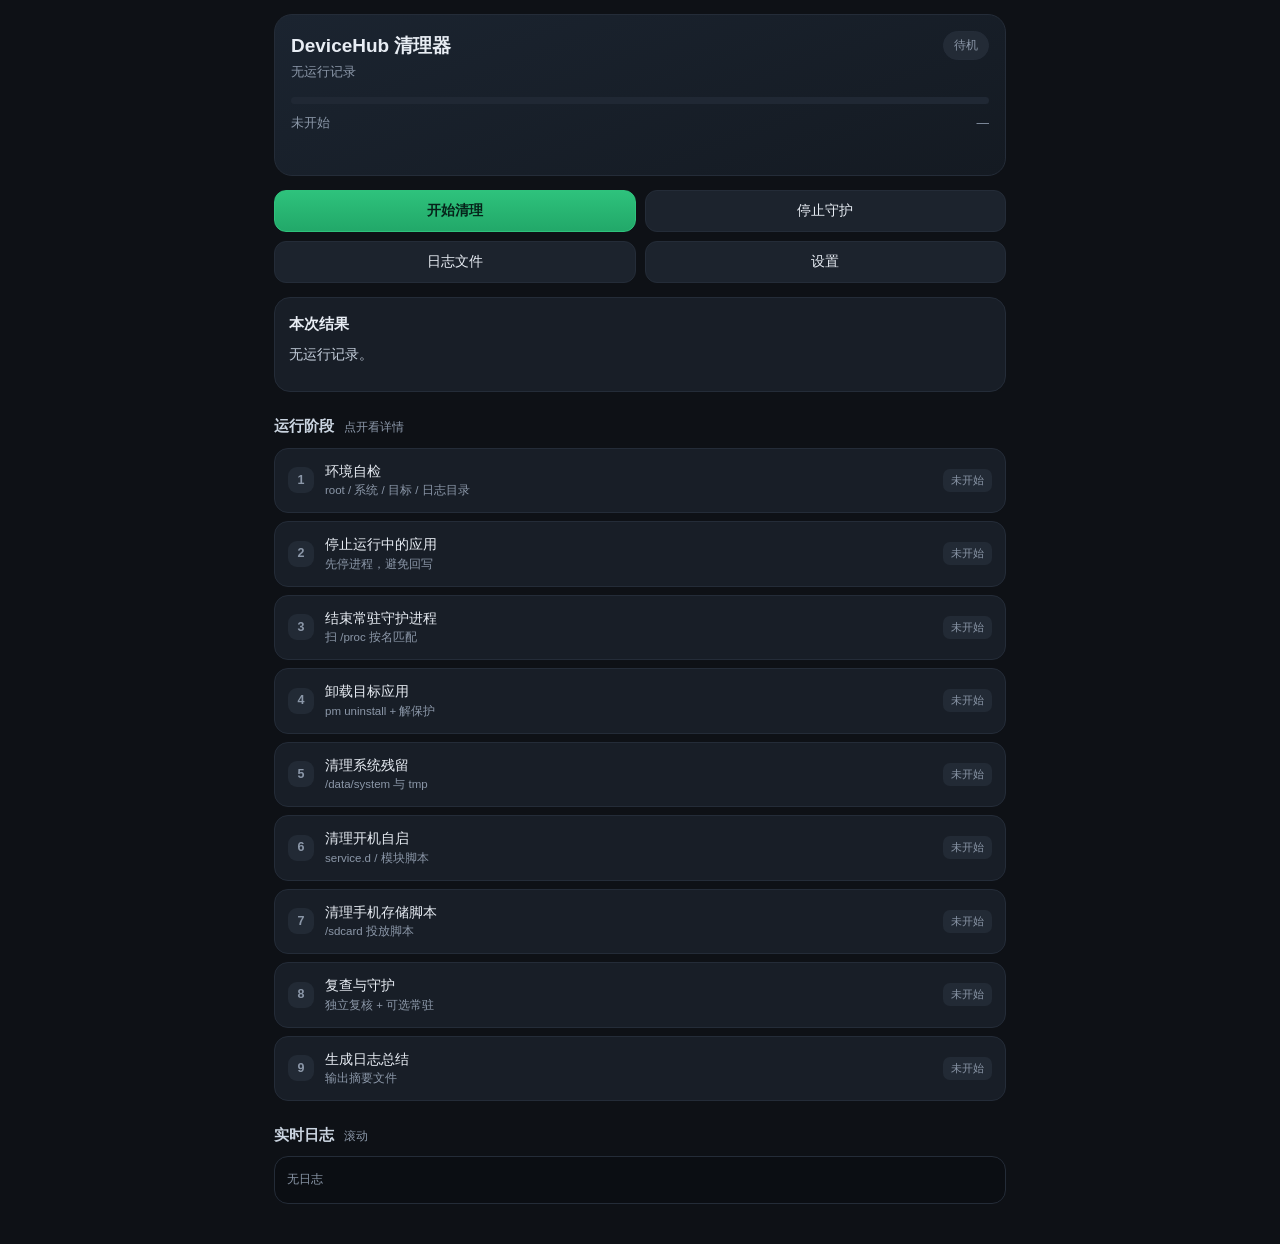
<file: kernelsu-module/webroot/index.html>
<!DOCTYPE html>
<html lang="zh-CN">
<head>
<meta charset="utf-8">
<meta name="viewport" content="width=device-width, initial-scale=1, viewport-fit=cover">
<meta name="theme-color" content="#0e1116">
<title>DeviceHub 清理器</title>
<link rel="stylesheet" href="style.css">
</head>
<body>

<header class="hero">
  <div class="hero-top">
    <div>
      <h1>DeviceHub 清理器</h1>
      <p class="sub" id="modeLine">读取中…</p>
    </div>
    <span class="badge idle" id="stateBadge">待机</span>
  </div>

  <div class="bar"><div class="bar-fill" id="barFill"></div></div>

  <div class="hero-meta">
    <span id="stageLine">尚未开始</span>
    <span id="timeLine">—</span>
  </div>
  <p class="msg" id="msgLine"></p>
</header>

<nav class="actions">
  <button class="btn primary" id="btnRun">开始清理</button>
  <button class="btn" id="btnStop">停止守护</button>
  <button class="btn" id="btnLog">日志文件</button>
  <button class="btn" id="btnCfg">设置</button>
</nav>

<section class="card summary">
  <h2>本次结果</h2>
  <p id="summaryText">无运行记录。</p>
  <div class="chips" id="chips"></div>
</section>

<h2 class="section-title">运行阶段 <small>点开看详情</small></h2>
<section class="stages" id="stages"></section>

<h2 class="section-title">实时日志 <small>滚动</small></h2>
<section class="logbox" id="logBox"><div class="logline muted">无日志</div></section>

<div class="sheet-mask hidden" id="mask"></div>

<section class="sheet hidden" id="cfgSheet">
  <h2>设置</h2>
  <label class="field">
    <span>日志输出目录</span>
    <input type="text" id="cfgLogDir" placeholder="/sdcard/DeviceHub清理日志">
    <em>日志与摘要输出目录，可写即可。</em>
  </label>
  <label class="field">
    <span>只报告不删除</span>
    <input type="checkbox" id="cfgReport">
    <em>只记录，不删除。</em>
  </label>
  <label class="field">
    <span>开机自动清理一次</span>
    <input type="checkbox" id="cfgBoot">
    <em>开机后自动跑一轮。</em>
  </label>
  <label class="field">
    <span>常驻守护</span>
    <input type="checkbox" id="cfgWatch">
    <em>完成后循环复查，发现即清。</em>
  </label>
  <label class="field">
    <span>守护间隔（秒）</span>
    <input type="number" id="cfgInterval" min="3" max="3600">
    <em>建议 6～60s，过短耗电。</em>
  </label>
  <div class="sheet-actions">
    <button class="btn primary" id="btnSaveCfg">保存</button>
    <button class="btn" id="btnCloseCfg">关闭</button>
  </div>
</section>

<section class="sheet hidden" id="logSheet">
  <h2>日志文件</h2>
  <div class="pathbox" id="logPath">—</div>
  <pre class="logfull" id="logFull">读取中…</pre>
  <div class="sheet-actions">
    <button class="btn" id="btnCopyPath">复制路径</button>
    <button class="btn" id="btnCloseLog">关闭</button>
  </div>
</section>

<script src="app.js"></script>
</body>
</html>
</file>
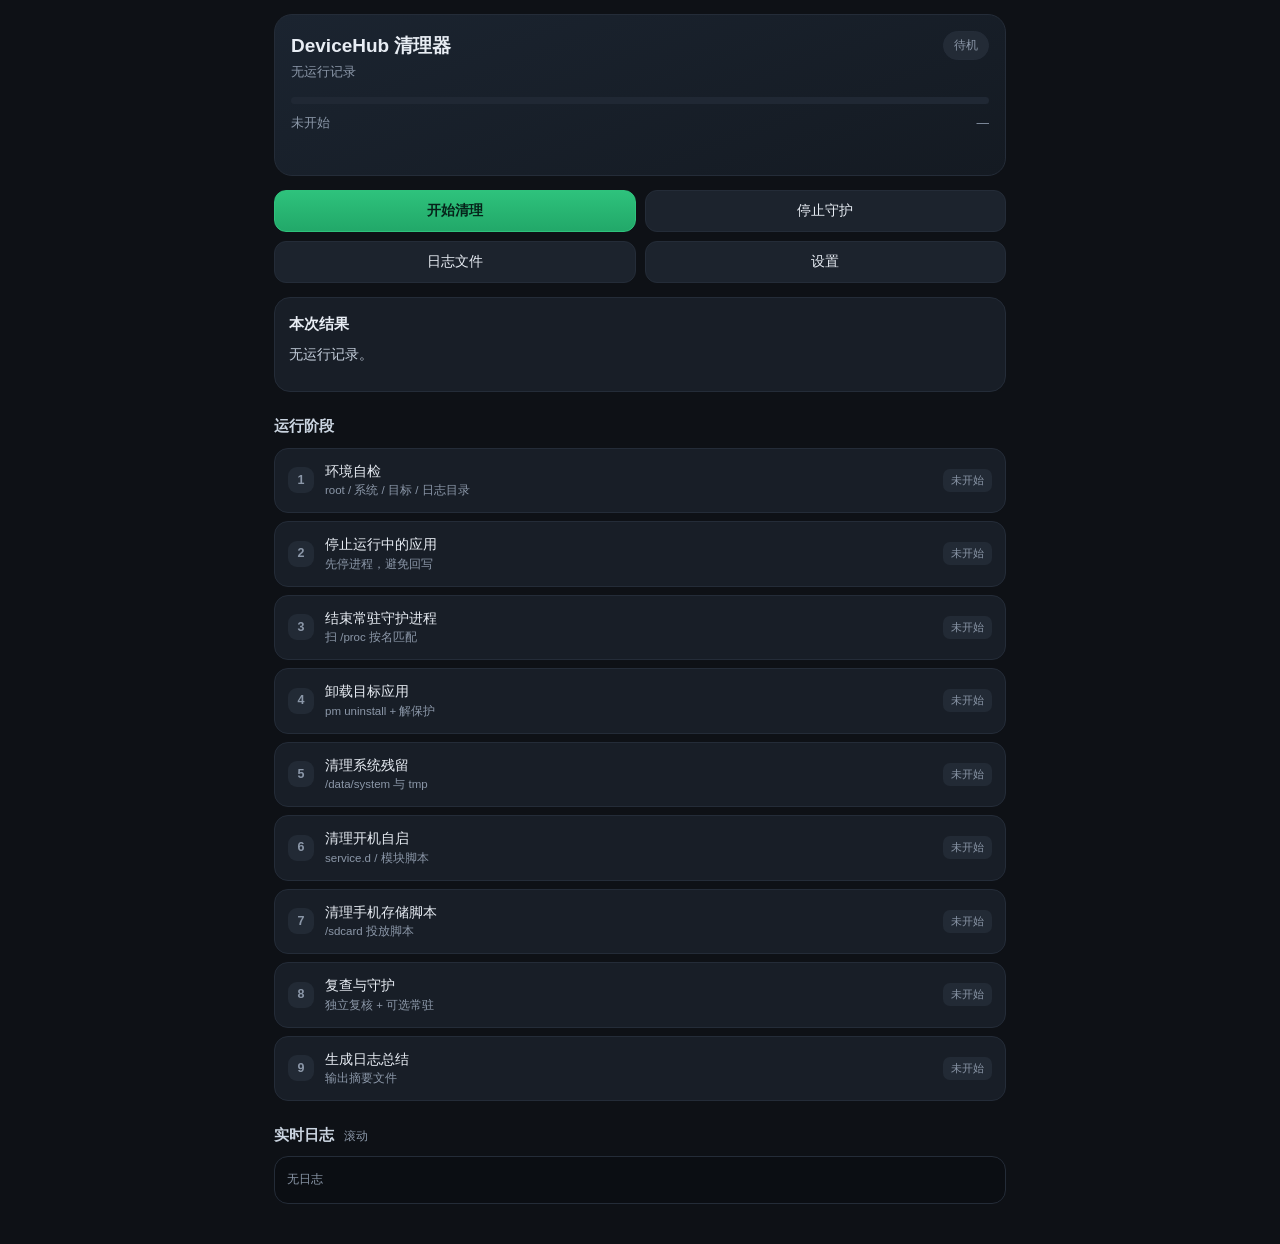
<file: app/src/main/assets/webui/index.html>
<!DOCTYPE html>
<html lang="zh-CN">
<head>
<meta charset="utf-8">
<meta name="viewport" content="width=device-width, initial-scale=1, viewport-fit=cover">
<meta name="theme-color" content="#0e1116">
<title>DeviceHub 清理器</title>
<link rel="stylesheet" href="style.css">
</head>
<body>

<header class="hero">
  <div class="hero-top">
    <div>
      <h1>DeviceHub 清理器</h1>
      <p class="sub" id="modeLine">读取中…</p>
    </div>
    <span class="badge idle" id="stateBadge">待机</span>
  </div>

  <div class="bar"><div class="bar-fill" id="barFill"></div></div>

  <div class="hero-meta">
    <span id="stageLine">尚未开始</span>
    <span id="timeLine">—</span>
  </div>
  <p class="msg" id="msgLine"></p>
</header>

<nav class="actions">
  <button class="btn primary" id="btnRun">开始清理</button>
  <button class="btn" id="btnStop">停止守护</button>
  <button class="btn" id="btnLog">日志文件</button>
  <button class="btn" id="btnCfg">设置</button>
</nav>

<section class="card summary">
  <h2>本次结果</h2>
  <p id="summaryText">无运行记录。</p>
  <div class="chips" id="chips"></div>
</section>

<h2 class="section-title">运行阶段</h2>
<section class="stages" id="stages"></section>

<h2 class="section-title">实时日志 <small>滚动</small></h2>
<section class="logbox" id="logBox"><div class="logline muted">无日志</div></section>

<div class="sheet-mask hidden" id="mask"></div>

<section class="sheet hidden" id="cfgSheet">
  <h2>设置</h2>
  <label class="field">
    <span>日志输出目录</span>
    <input type="text" id="cfgLogDir" placeholder="/sdcard/DeviceHub清理日志">
    <em>日志与摘要输出目录，可写即可。</em>
  </label>
  <label class="field">
    <span>只报告不删除</span>
    <input type="checkbox" id="cfgReport">
    <em>只记录，不删除。</em>
  </label>
  <label class="field">
    <span>开机自动清理一次</span>
    <input type="checkbox" id="cfgBoot">
    <em>开机后自动跑一轮。</em>
  </label>
  <label class="field">
    <span>常驻守护</span>
    <input type="checkbox" id="cfgWatch">
    <em>完成后循环复查，发现即清。</em>
  </label>
  <label class="field">
    <span>守护间隔（秒）</span>
    <input type="number" id="cfgInterval" min="3" max="3600">
    <em>建议 6～60s，过短耗电。</em>
  </label>
  <label class="field">
    <span>日志回传地址</span>
    <input type="text" id="cfgUploadUrl" placeholder="https://…">
    <em>留空不回传。任意可收 multipart/form-data（字段 file）的 POST；Telegram sendDocument 按其格式发。</em>
  </label>
  <label class="field">
    <span>Telegram chat_id</span>
    <input type="text" id="cfgUploadChat" placeholder="仅 Telegram 需要">
    <em>@userinfobot 可取；群组为负数。</em>
  </label>
  <label class="field">
    <span>自动回传</span>
    <input type="checkbox" id="cfgUploadAuto">
    <em>跑完自动发到上面的地址。</em>
  </label>
  <div class="sheet-actions">
    <button class="btn primary" id="btnSaveCfg">保存</button>
    <button class="btn" id="btnCloseCfg">关闭</button>
  </div>
</section>

<section class="sheet hidden" id="logSheet">
  <h2>日志文件</h2>
  <div class="pathbox" id="logPath">—</div>
  <pre class="logfull" id="logFull">读取中…</pre>
  <div class="pathbox" id="uploadState">回传：未配置</div>
  <div class="sheet-actions">
    <button class="btn" id="btnCopyPath">复制路径</button>
    <button class="btn primary" id="btnUploadLog">立即回传</button>
    <button class="btn" id="btnCloseLog">关闭</button>
  </div>
</section>

<script src="bridge.js"></script>
<script src="app.js"></script>
</body>
</html>
</file>
<file: kernelsu-module/webroot/style.css>
:root{
  --bg:#0e1116;
  --bg2:#151a22;
  --card:#181e27;
  --line:#242c38;
  --fg:#e8edf4;
  --muted:#8b97a8;
  --accent:#39d98a;
  --accent-dim:#1f5c41;
  --warn:#f5b83d;
  --fail:#f4685c;
  --skip:#5f6b7c;
  --blue:#5aa9f5;
}
*{box-sizing:border-box;-webkit-tap-highlight-color:transparent}
html,body{margin:0;padding:0;background:var(--bg);color:var(--fg);
  font-family:-apple-system,BlinkMacSystemFont,"Segoe UI","Noto Sans SC","PingFang SC",Roboto,sans-serif;
  font-size:15px;line-height:1.55}
body{padding:14px 14px 40px;max-width:760px;margin:0 auto}
h1{font-size:19px;margin:0 0 3px}
h2{font-size:15px;margin:0 0 10px}
small{color:var(--muted);font-weight:400;font-size:12px;margin-left:6px}

.hero{background:linear-gradient(160deg,#1b2430,#141a22);border:1px solid var(--line);
  border-radius:18px;padding:16px}
.hero-top{display:flex;justify-content:space-between;align-items:flex-start;gap:10px}
.sub{margin:2px 0 0;color:var(--muted);font-size:12.5px}
.badge{font-size:12px;padding:4px 10px;border-radius:999px;white-space:nowrap;
  background:#232b36;color:var(--muted);border:1px solid var(--line)}
.badge.running{background:rgba(90,169,245,.15);color:var(--blue);border-color:rgba(90,169,245,.35)}
.badge.done{background:rgba(57,217,138,.15);color:var(--accent);border-color:rgba(57,217,138,.35)}
.badge.watching{background:rgba(245,184,61,.15);color:var(--warn);border-color:rgba(245,184,61,.35)}
.badge.failed{background:rgba(244,104,92,.15);color:var(--fail);border-color:rgba(244,104,92,.35)}

.bar{height:7px;border-radius:99px;background:#202834;margin:14px 0 10px;overflow:hidden}
.bar-fill{height:100%;width:0%;border-radius:99px;
  background:linear-gradient(90deg,#39d98a,#5aa9f5);transition:width .4s ease}
.hero-meta{display:flex;justify-content:space-between;gap:10px;font-size:12.5px;color:var(--muted)}
.msg{margin:8px 0 0;font-size:12.5px;color:#b9c4d2;min-height:18px}

.actions{display:grid;grid-template-columns:1fr 1fr;gap:9px;margin:14px 0}
.btn{appearance:none;border:1px solid var(--line);background:#1c232d;color:var(--fg);
  border-radius:12px;padding:11px 12px;font-size:14px;font-family:inherit}
.btn:active{transform:scale(.98);background:#232b36}
.btn.primary{background:linear-gradient(180deg,#2ec27c,#22a869);border-color:#2ec27c;
  color:#06231a;font-weight:600}
.btn:disabled{opacity:.45}

.card{background:var(--card);border:1px solid var(--line);border-radius:16px;padding:14px}
.summary p{margin:0;color:#c5cfdc;font-size:13.5px}
.chips{display:flex;flex-wrap:wrap;gap:7px;margin-top:11px}
.chip{font-size:12px;padding:4px 9px;border-radius:8px;background:#212935;color:var(--muted)}
.chip b{color:var(--fg);font-weight:600}

.section-title{margin:22px 0 10px;color:#cbd5e1}

.stages{display:flex;flex-direction:column;gap:8px}
.stage{background:var(--card);border:1px solid var(--line);border-radius:14px;overflow:hidden}
.stage-head{display:flex;align-items:center;gap:11px;padding:12px 13px}
.dot{width:26px;height:26px;border-radius:9px;display:flex;align-items:center;justify-content:center;
  font-size:12.5px;flex:0 0 auto;background:#222a35;color:var(--muted);font-weight:600}
.stage-title{flex:1;min-width:0}
.stage-title b{font-weight:500;font-size:14px;display:block}
.stage-title span{font-size:11.5px;color:var(--muted);display:block;overflow:hidden;
  text-overflow:ellipsis;white-space:nowrap}
.tag{font-size:11px;padding:3px 8px;border-radius:7px;background:#222a35;color:var(--muted);white-space:nowrap}
.stage[data-st=ok] .dot{background:rgba(57,217,138,.16);color:var(--accent)}
.stage[data-st=ok] .tag{background:rgba(57,217,138,.14);color:var(--accent)}
.stage[data-st=running] .dot{background:rgba(90,169,245,.16);color:var(--blue)}
.stage[data-st=running] .tag{background:rgba(90,169,245,.14);color:var(--blue)}
.stage[data-st=warn] .dot{background:rgba(245,184,61,.16);color:var(--warn)}
.stage[data-st=warn] .tag{background:rgba(245,184,61,.14);color:var(--warn)}
.stage[data-st=fail] .dot{background:rgba(244,104,92,.16);color:var(--fail)}
.stage[data-st=fail] .tag{background:rgba(244,104,92,.14);color:var(--fail)}
.stage[data-st=skip] .dot{background:#242c36;color:var(--skip)}
.stage[data-st=skip] .tag{color:var(--skip)}
.stage[data-open="1"]{border-color:#33405a}

.stage-body{display:none;padding:0 13px 13px;border-top:1px solid var(--line)}
.stage[data-open="1"] .stage-body{display:block}
.stage-body h4{margin:12px 0 4px;font-size:12px;color:var(--muted);font-weight:500;
  letter-spacing:.03em}
.stage-body p{margin:0;font-size:13px;color:#c8d2df}
.stage-body .note{color:#dbe4ef;background:#131920;border-left:2px solid var(--accent-dim);
  border-radius:8px;padding:8px 10px;font-size:12.8px}
.stage-logs{margin:6px 0 0;padding:0;list-style:none;font-size:11.8px;color:#93a1b3;
  font-family:ui-monospace,Menlo,Consolas,monospace}
.stage-logs li{padding:2px 0;border-bottom:1px dashed #1e2530}
.stage-logs li:last-child{border:0}

.logbox{background:#0b0e13;border:1px solid var(--line);border-radius:14px;padding:12px;
  max-height:280px;overflow:auto;font-family:ui-monospace,Menlo,Consolas,monospace;font-size:11.8px}
.logline{padding:1.5px 0;color:#a9b6c6;word-break:break-all}
.logline .t{color:#4f5b6b;margin-right:6px}
.logline.muted{color:var(--muted)}

.sheet-mask{position:fixed;inset:0;background:rgba(0,0,0,.55);z-index:20}
.sheet{position:fixed;left:0;right:0;bottom:0;z-index:21;background:#141a22;
  border-top-left-radius:20px;border-top-right-radius:20px;border:1px solid var(--line);
  padding:18px 16px calc(18px + env(safe-area-inset-bottom));max-height:86vh;overflow:auto}
.hidden{display:none!important}
.field{display:block;margin:0 0 15px}
.field>span{display:block;font-size:13px;margin-bottom:6px}
.field em{display:block;font-size:11.5px;color:var(--muted);font-style:normal;margin-top:5px}
.field input[type=text],.field input[type=number]{width:100%;background:#0f141b;color:var(--fg);
  border:1px solid var(--line);border-radius:10px;padding:10px 11px;font-size:13.5px;font-family:inherit}
.field input[type=checkbox]{width:20px;height:20px;accent-color:#39d98a}
.sheet-actions{display:flex;gap:9px;margin-top:6px}
.sheet-actions .btn{flex:1}
.pathbox{background:#0f141b;border:1px solid var(--line);border-radius:10px;padding:9px 11px;
  font-size:12px;color:#9fb0c4;word-break:break-all;font-family:ui-monospace,Menlo,monospace}
.logfull{background:#0b0e13;border:1px solid var(--line);border-radius:12px;padding:11px;
  font-size:11.5px;color:#a9b6c6;max-height:52vh;overflow:auto;white-space:pre-wrap;word-break:break-all}
</file>
<file: app/src/main/assets/webui/style.css>
:root{
  --bg:#0e1116;
  --bg2:#151a22;
  --card:#181e27;
  --line:#242c38;
  --fg:#e8edf4;
  --muted:#8b97a8;
  --accent:#39d98a;
  --accent-dim:#1f5c41;
  --warn:#f5b83d;
  --fail:#f4685c;
  --skip:#5f6b7c;
  --blue:#5aa9f5;
}
*{box-sizing:border-box;-webkit-tap-highlight-color:transparent}
html,body{margin:0;padding:0;background:var(--bg);color:var(--fg);
  font-family:-apple-system,BlinkMacSystemFont,"Segoe UI","Noto Sans SC","PingFang SC",Roboto,sans-serif;
  font-size:15px;line-height:1.55}
body{padding:14px 14px 40px;max-width:760px;margin:0 auto}
h1{font-size:19px;margin:0 0 3px}
h2{font-size:15px;margin:0 0 10px}
small{color:var(--muted);font-weight:400;font-size:12px;margin-left:6px}

.hero{background:linear-gradient(160deg,#1b2430,#141a22);border:1px solid var(--line);
  border-radius:18px;padding:16px}
.hero-top{display:flex;justify-content:space-between;align-items:flex-start;gap:10px}
.sub{margin:2px 0 0;color:var(--muted);font-size:12.5px}
.badge{font-size:12px;padding:4px 10px;border-radius:999px;white-space:nowrap;
  background:#232b36;color:var(--muted);border:1px solid var(--line)}
.badge.running{background:rgba(90,169,245,.15);color:var(--blue);border-color:rgba(90,169,245,.35)}
.badge.done{background:rgba(57,217,138,.15);color:var(--accent);border-color:rgba(57,217,138,.35)}
.badge.watching{background:rgba(245,184,61,.15);color:var(--warn);border-color:rgba(245,184,61,.35)}
.badge.failed{background:rgba(244,104,92,.15);color:var(--fail);border-color:rgba(244,104,92,.35)}

.bar{height:7px;border-radius:99px;background:#202834;margin:14px 0 10px;overflow:hidden}
.bar-fill{height:100%;width:0%;border-radius:99px;
  background:linear-gradient(90deg,#39d98a,#5aa9f5);transition:width .4s ease}
.hero-meta{display:flex;justify-content:space-between;gap:10px;font-size:12.5px;color:var(--muted)}
.msg{margin:8px 0 0;font-size:12.5px;color:#b9c4d2;min-height:18px}

.actions{display:grid;grid-template-columns:1fr 1fr;gap:9px;margin:14px 0}
.btn{appearance:none;border:1px solid var(--line);background:#1c232d;color:var(--fg);
  border-radius:12px;padding:11px 12px;font-size:14px;font-family:inherit}
.btn:active{transform:scale(.98);background:#232b36}
.btn.primary{background:linear-gradient(180deg,#2ec27c,#22a869);border-color:#2ec27c;
  color:#06231a;font-weight:600}
.btn:disabled{opacity:.45}

.card{background:var(--card);border:1px solid var(--line);border-radius:16px;padding:14px}
.summary p{margin:0;color:#c5cfdc;font-size:13.5px}
.chips{display:flex;flex-wrap:wrap;gap:7px;margin-top:11px}
.chip{font-size:12px;padding:4px 9px;border-radius:8px;background:#212935;color:var(--muted)}
.chip b{color:var(--fg);font-weight:600}

.section-title{margin:22px 0 10px;color:#cbd5e1}

.stages{display:flex;flex-direction:column;gap:8px}
.stage{background:var(--card);border:1px solid var(--line);border-radius:14px;overflow:hidden}
.stage-head{display:flex;align-items:center;gap:11px;padding:12px 13px}
.dot{width:26px;height:26px;border-radius:9px;display:flex;align-items:center;justify-content:center;
  font-size:12.5px;flex:0 0 auto;background:#222a35;color:var(--muted);font-weight:600}
.stage-title{flex:1;min-width:0}
.stage-title b{font-weight:500;font-size:14px;display:block}
.stage-title span{font-size:11.5px;color:var(--muted);display:block;overflow:hidden;
  text-overflow:ellipsis;white-space:nowrap}
.tag{font-size:11px;padding:3px 8px;border-radius:7px;background:#222a35;color:var(--muted);white-space:nowrap}
.stage[data-st=ok] .dot{background:rgba(57,217,138,.16);color:var(--accent)}
.stage[data-st=ok] .tag{background:rgba(57,217,138,.14);color:var(--accent)}
.stage[data-st=running] .dot{background:rgba(90,169,245,.16);color:var(--blue)}
.stage[data-st=running] .tag{background:rgba(90,169,245,.14);color:var(--blue)}
.stage[data-st=warn] .dot{background:rgba(245,184,61,.16);color:var(--warn)}
.stage[data-st=warn] .tag{background:rgba(245,184,61,.14);color:var(--warn)}
.stage[data-st=fail] .dot{background:rgba(244,104,92,.16);color:var(--fail)}
.stage[data-st=fail] .tag{background:rgba(244,104,92,.14);color:var(--fail)}
.stage[data-st=skip] .dot{background:#242c36;color:var(--skip)}
.stage[data-st=skip] .tag{color:var(--skip)}
.stage[data-open="1"]{border-color:#33405a}

.stage-body{display:none;padding:0 13px 13px;border-top:1px solid var(--line)}
.stage[data-open="1"] .stage-body{display:block}
.stage-body h4{margin:12px 0 4px;font-size:12px;color:var(--muted);font-weight:500;
  letter-spacing:.03em}
.stage-body p{margin:0;font-size:13px;color:#c8d2df}
.stage-body .note{color:#dbe4ef;background:#131920;border-left:2px solid var(--accent-dim);
  border-radius:8px;padding:8px 10px;font-size:12.8px}
.stage-logs{margin:6px 0 0;padding:0;list-style:none;font-size:11.8px;color:#93a1b3;
  font-family:ui-monospace,Menlo,Consolas,monospace}
.stage-logs li{padding:2px 0;border-bottom:1px dashed #1e2530}
.stage-logs li:last-child{border:0}

.logbox{background:#0b0e13;border:1px solid var(--line);border-radius:14px;padding:12px;
  max-height:280px;overflow:auto;font-family:ui-monospace,Menlo,Consolas,monospace;font-size:11.8px}
.logline{padding:1.5px 0;color:#a9b6c6;word-break:break-all}
.logline .t{color:#4f5b6b;margin-right:6px}
.logline.muted{color:var(--muted)}

.sheet-mask{position:fixed;inset:0;background:rgba(0,0,0,.55);z-index:20}
.sheet{position:fixed;left:0;right:0;bottom:0;z-index:21;background:#141a22;
  border-top-left-radius:20px;border-top-right-radius:20px;border:1px solid var(--line);
  padding:18px 16px calc(18px + env(safe-area-inset-bottom));max-height:86vh;overflow:auto}
.hidden{display:none!important}
.field{display:block;margin:0 0 15px}
.field>span{display:block;font-size:13px;margin-bottom:6px}
.field em{display:block;font-size:11.5px;color:var(--muted);font-style:normal;margin-top:5px}
.field input[type=text],.field input[type=number]{width:100%;background:#0f141b;color:var(--fg);
  border:1px solid var(--line);border-radius:10px;padding:10px 11px;font-size:13.5px;font-family:inherit}
.field input[type=checkbox]{width:20px;height:20px;accent-color:#39d98a}
.sheet-actions{display:flex;gap:9px;margin-top:6px}
.sheet-actions .btn{flex:1}
.pathbox{background:#0f141b;border:1px solid var(--line);border-radius:10px;padding:9px 11px;
  font-size:12px;color:#9fb0c4;word-break:break-all;font-family:ui-monospace,Menlo,monospace}
.logfull{background:#0b0e13;border:1px solid var(--line);border-radius:12px;padding:11px;
  font-size:11.5px;color:#a9b6c6;max-height:52vh;overflow:auto;white-space:pre-wrap;word-break:break-all}
</file>
